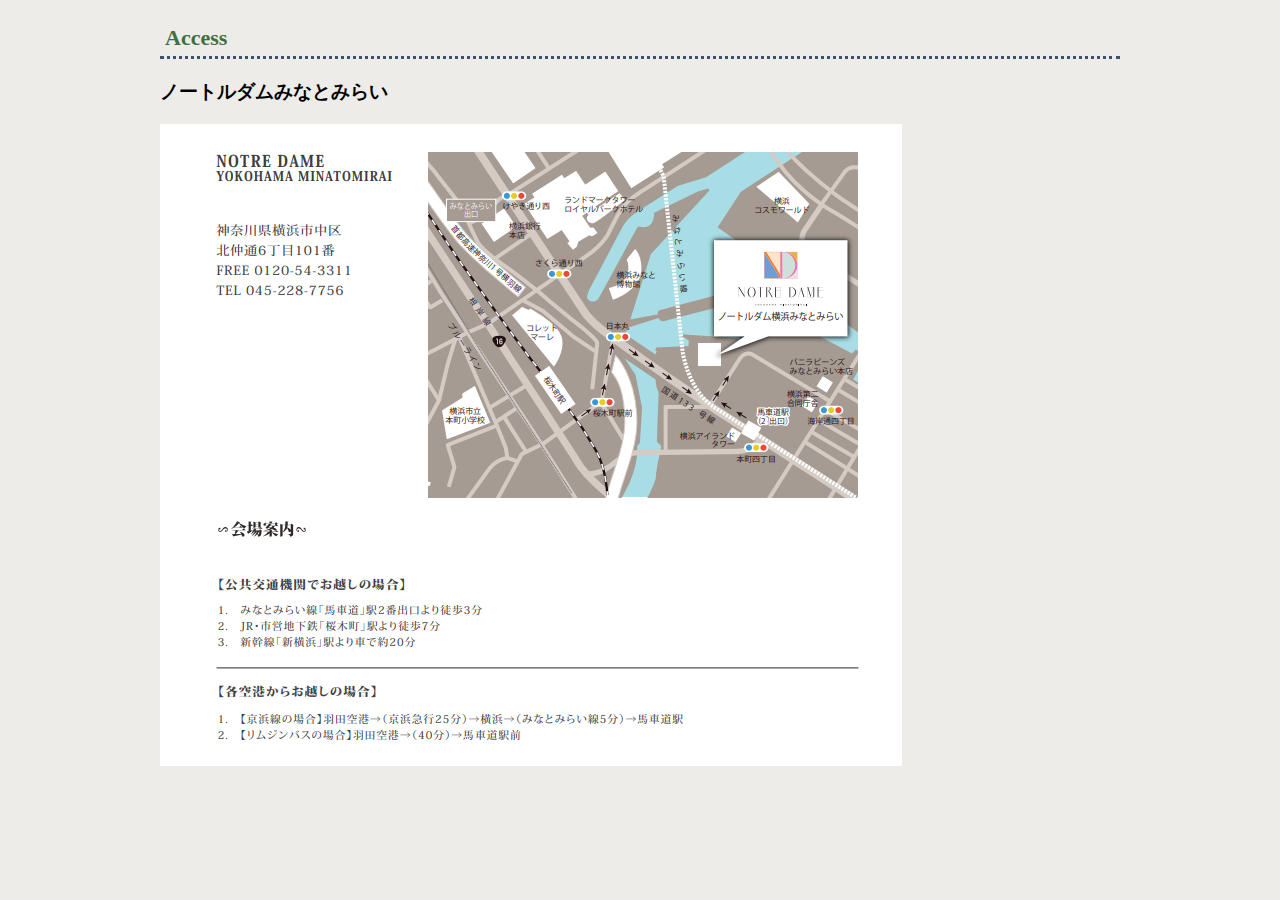
<file: access.html>
<!doctype html>
<html>
<head>
<meta charset="UTF-8">
<meta name="viewport" content="width=device-width, initial-scale=1">
<title>アクセス | ACCESS</title>
<link rel="stylesheet" href="css/style.css">
<script src="https://code.jquery.com/jquery-3.6.4.min.js" integrity="sha256-oP6HI9z1XaZNBrJURtCoUT5SUnxFr8s3BzRl+cbzUq8=" crossorigin="anonymous"></script>
<script src="../js/main.js"></script>
</head>
<body>
<div class="wrapper">
  <!-- ここからヘッダー -->
  <script>include_header(); // 関数を実行しheader.htmlを読み込む</script>
  <!-- ヘッダーここまで -->
	<!-- メイン -->
	<main>
		<h2>Access</h2>
		<div class="menu_block">
			<div class="menu_text">
				<h3>ノートルダムみなとみらい</h3>
			</div>
			<div class="menu_item">
				<div class="menu_photo">
					<img src="images/map.png" alt="">
				</div>
			</div>
		</div>
	</main>
	<!-- メイン ここまで -->
  <!-- ここからフッター -->
  <div id="box"></div>
  <script>
	$(function(){
	  $("#box").load("footer.html");
	});
  </script>
<!-- フッターここまで -->
</div>
</body>
</html>
</file>
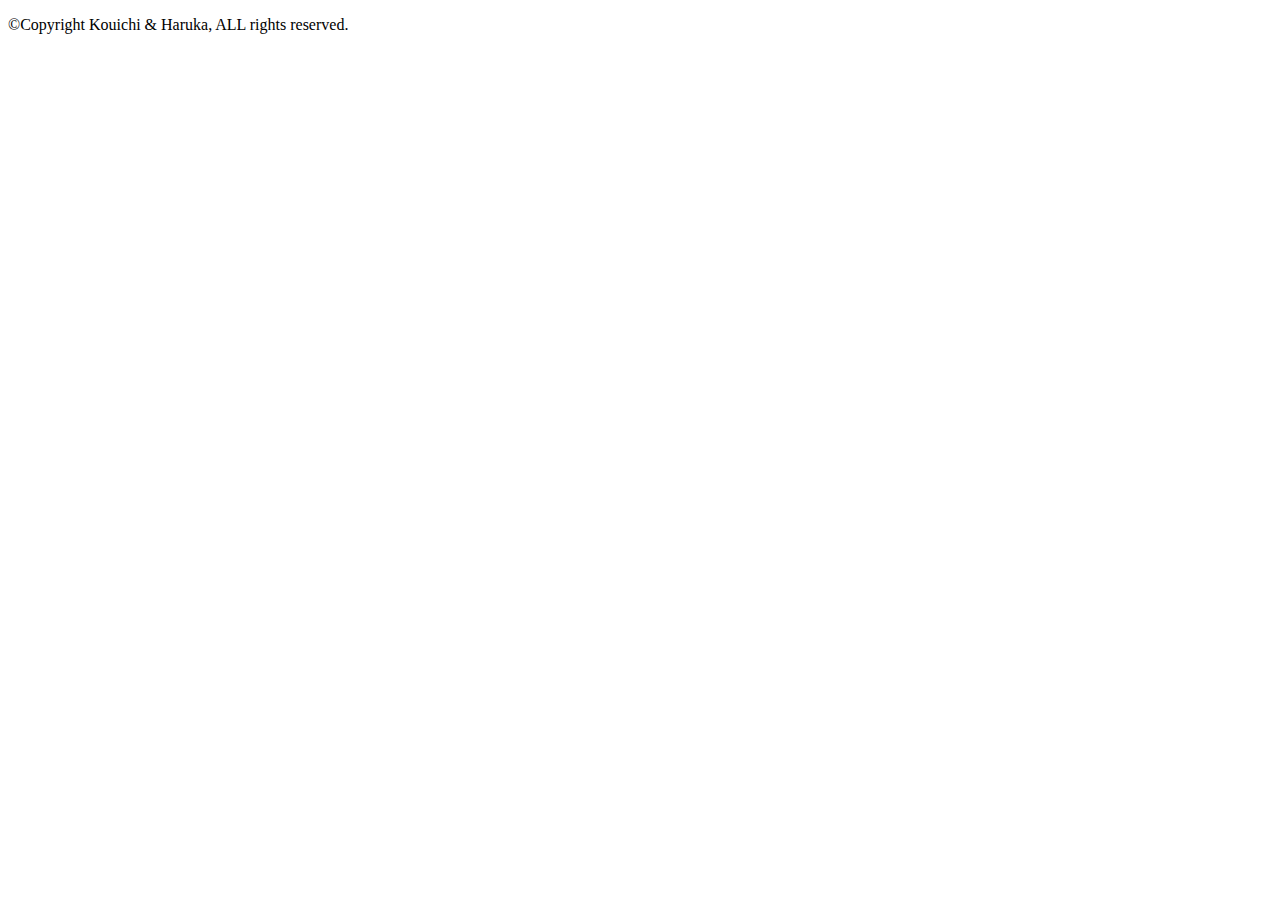
<file: footer.html>
<!DOCTYPE html>
<html lang="ja">
<head>
  <meta charset="UTF-8">
  <meta http-equiv="X-UA-Compatible" content="IE=edge">
  <meta name="viewport" content="width=device-width, initial-scale=1.0">
</head>
<body>
  <footer class="footer">
  <p>&copy;Copyright Kouichi & Haruka, ALL rights reserved.</p>
  </footer>
</body>
</html>
</file>
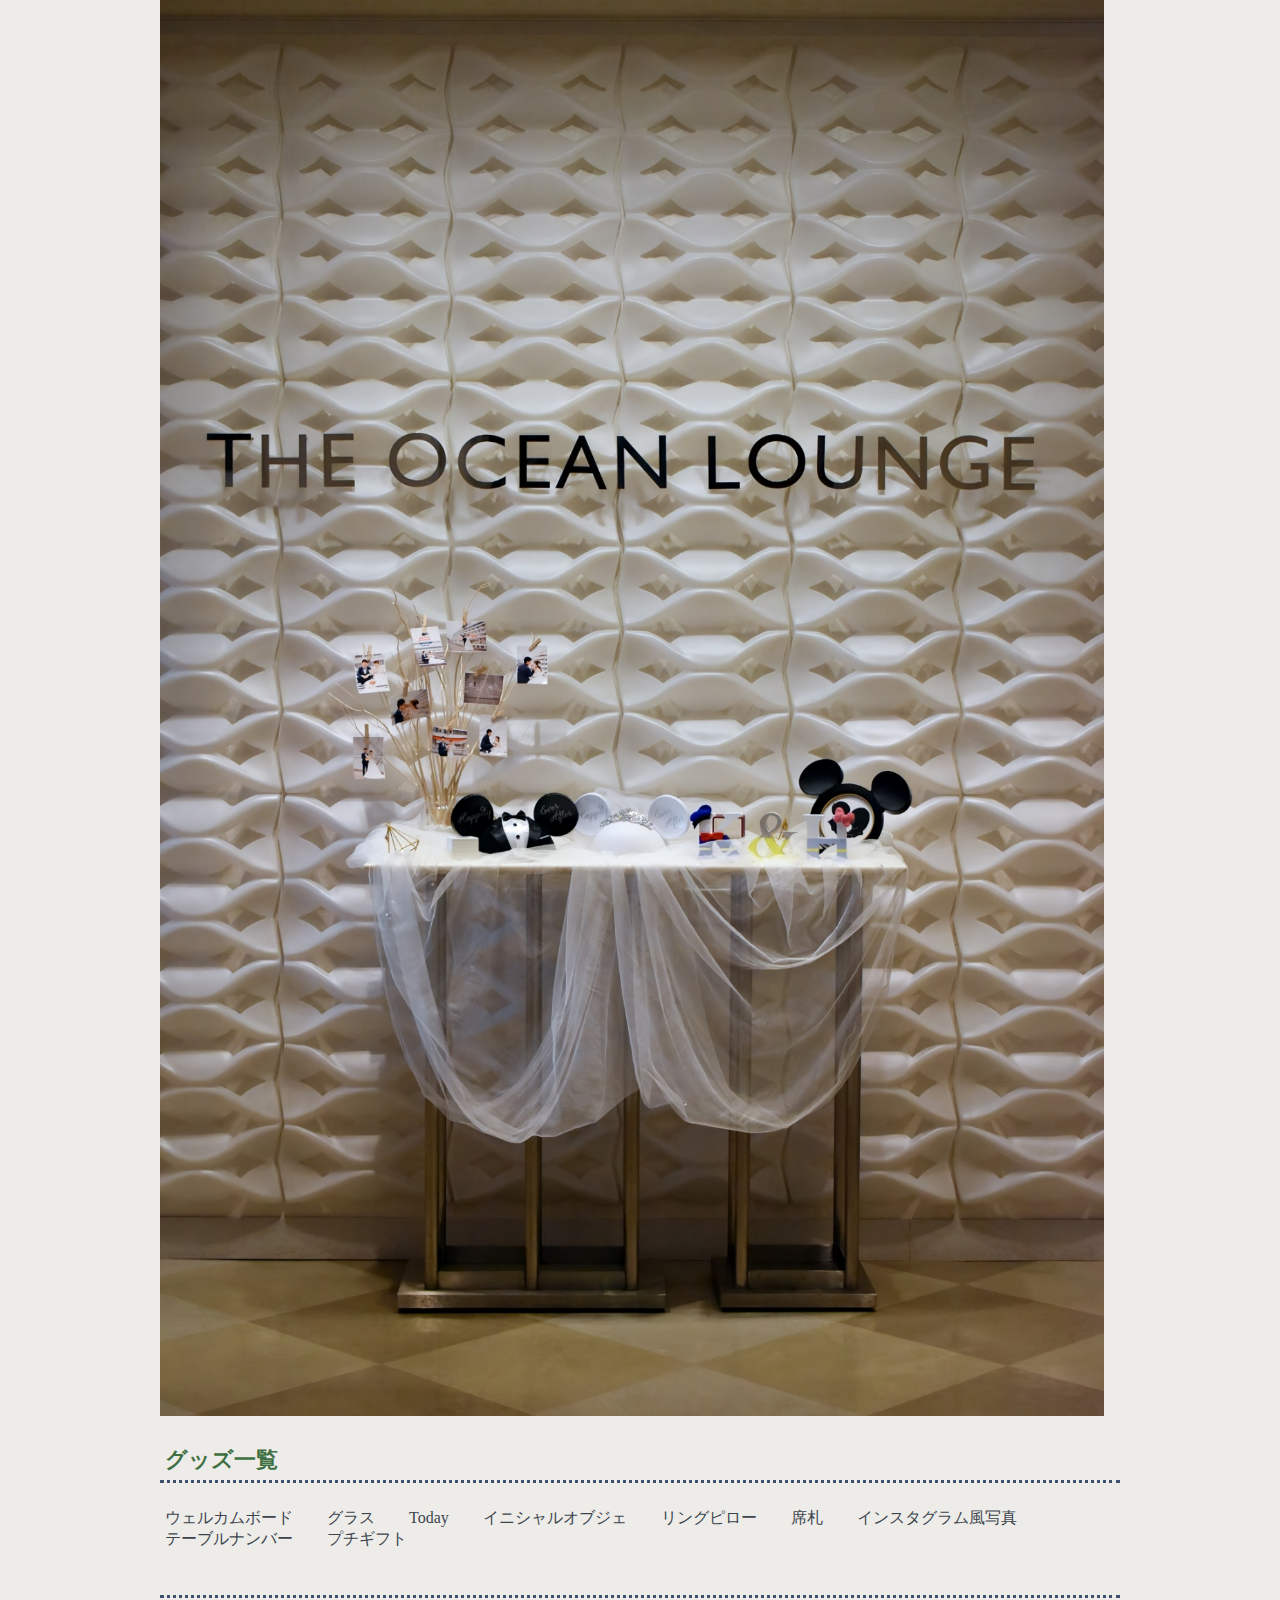
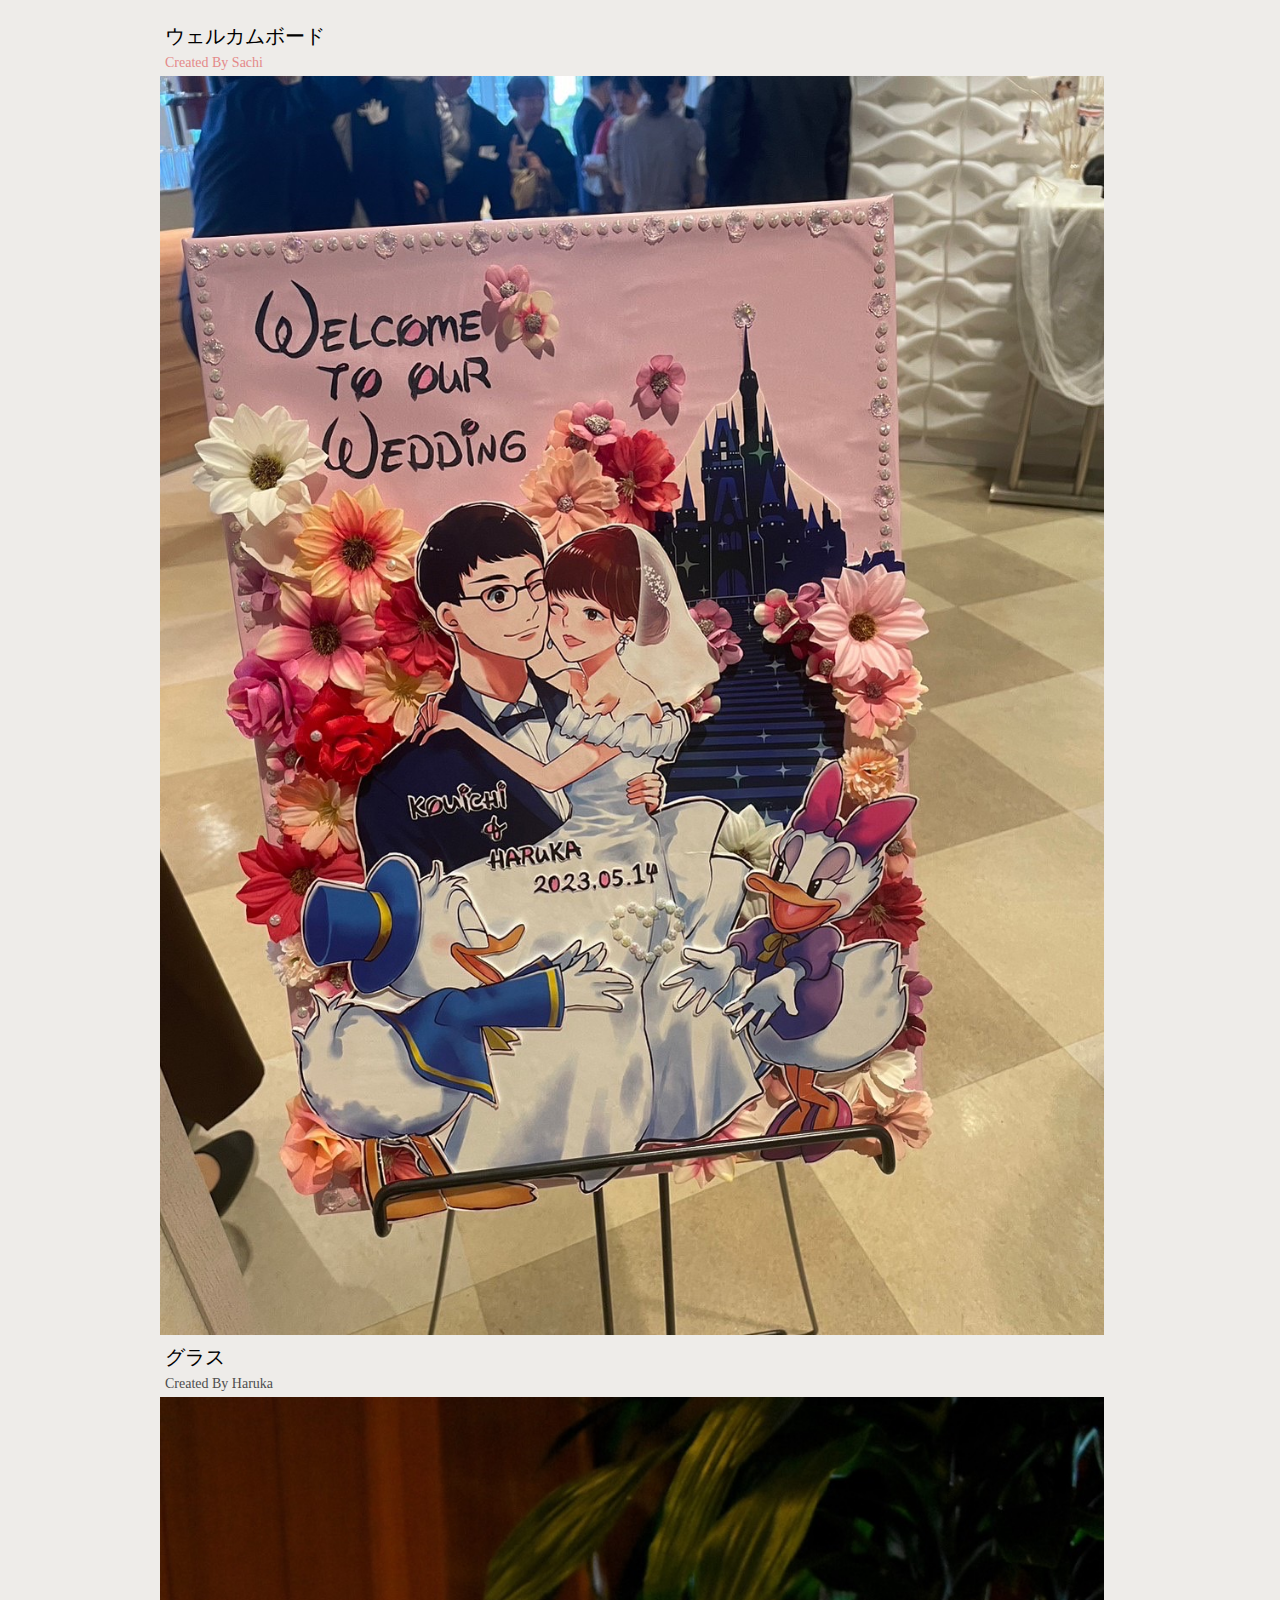
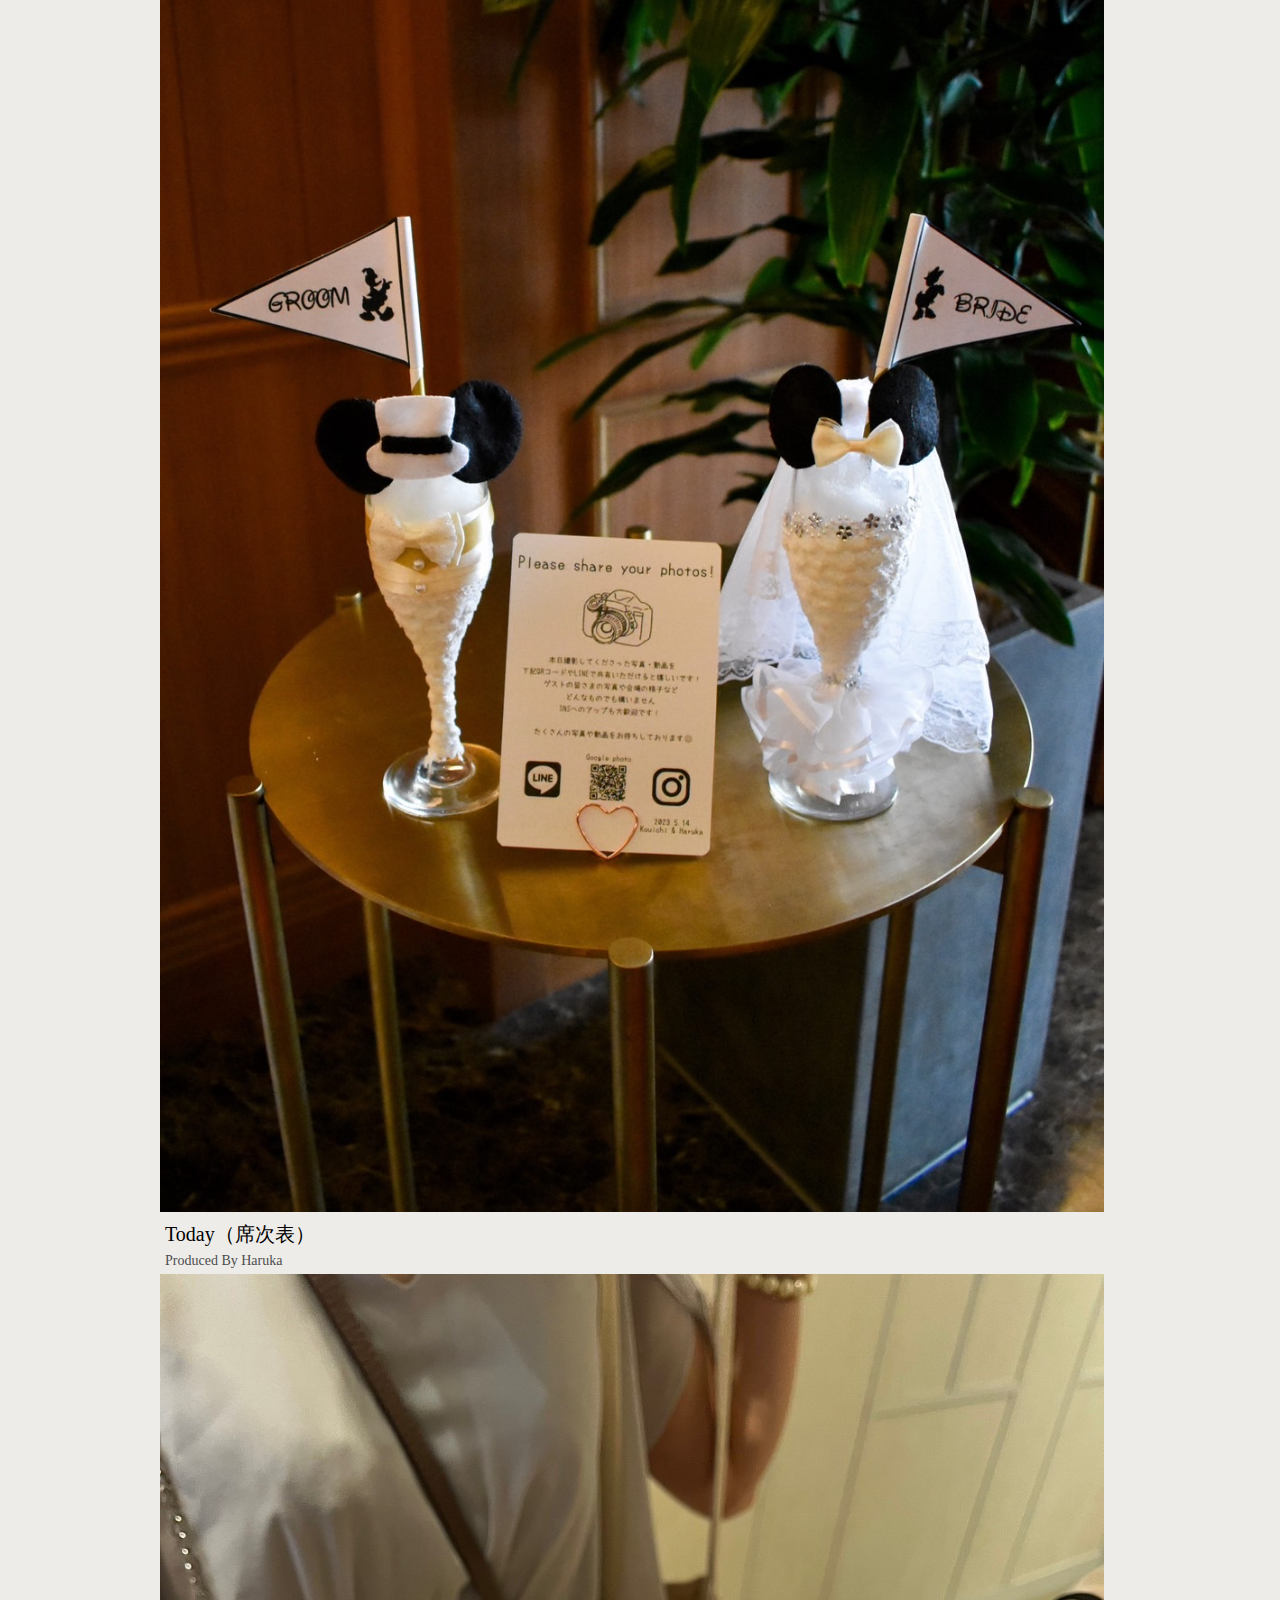
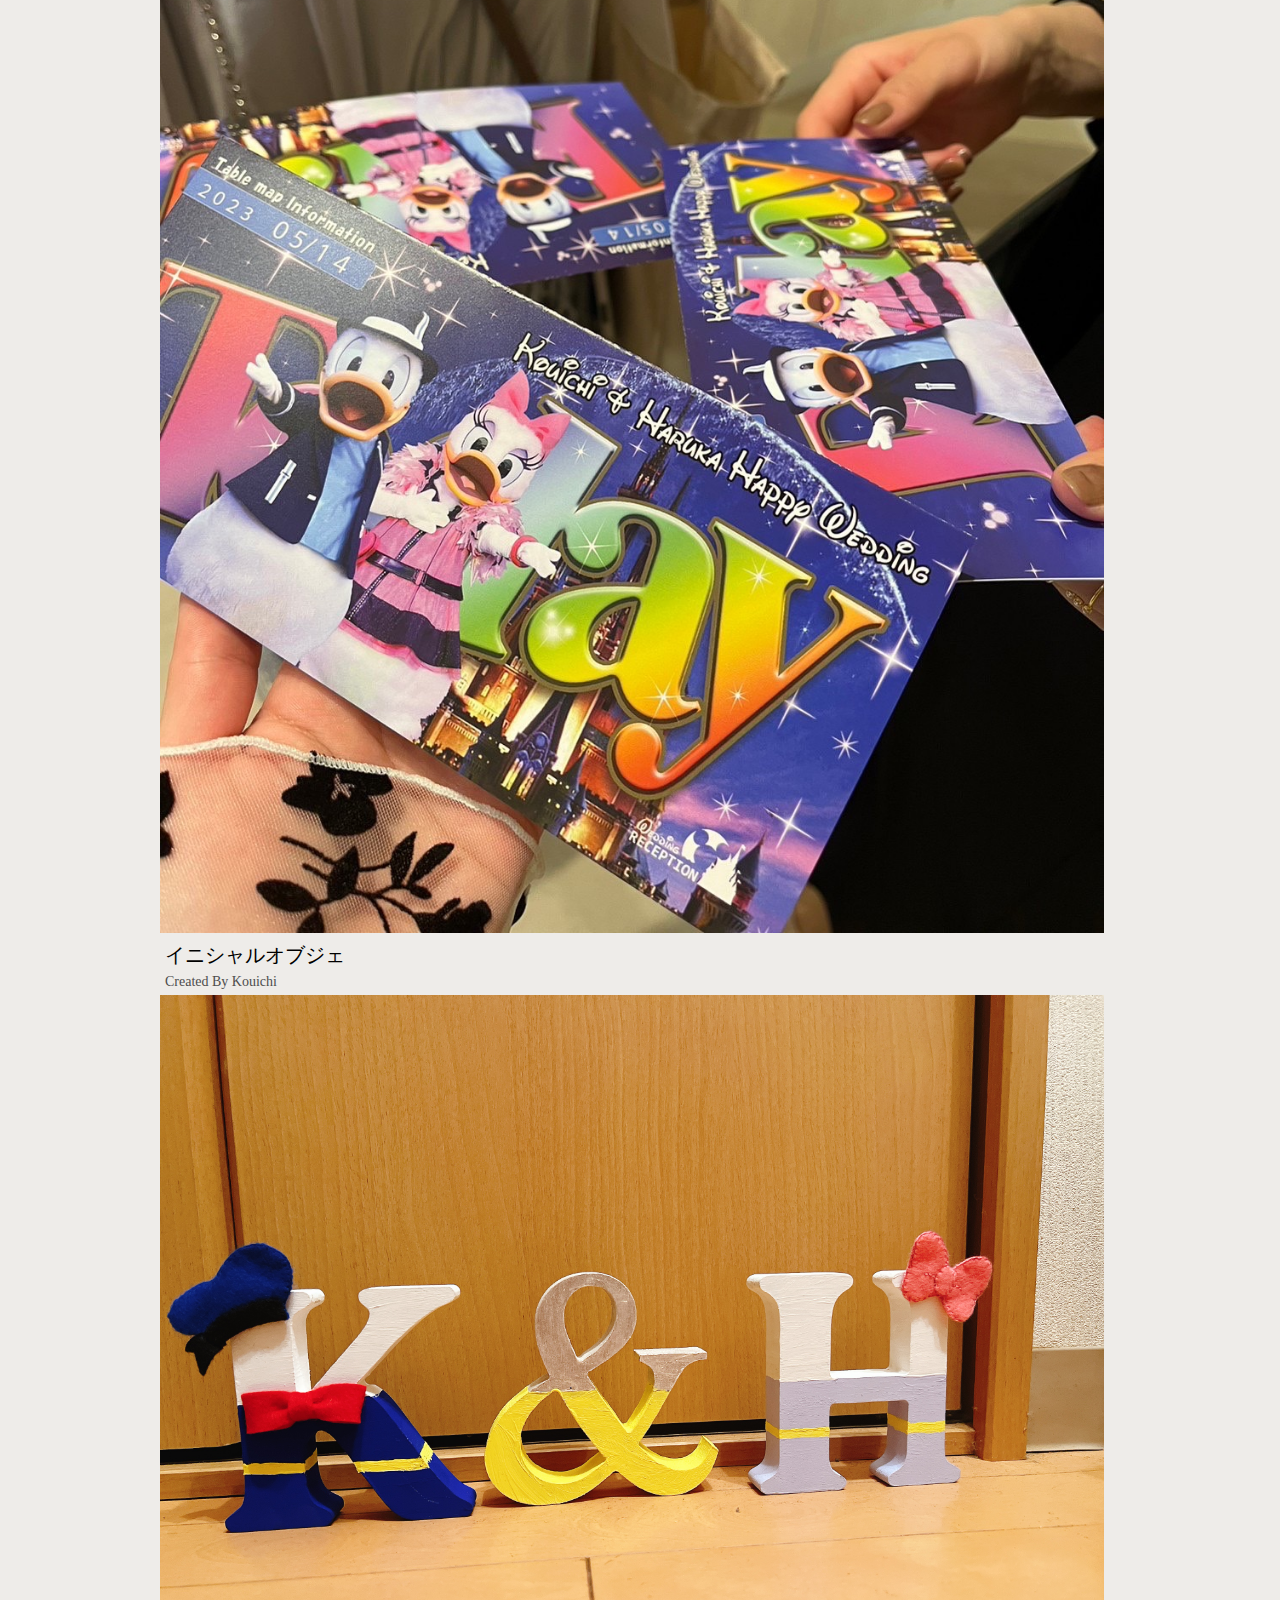
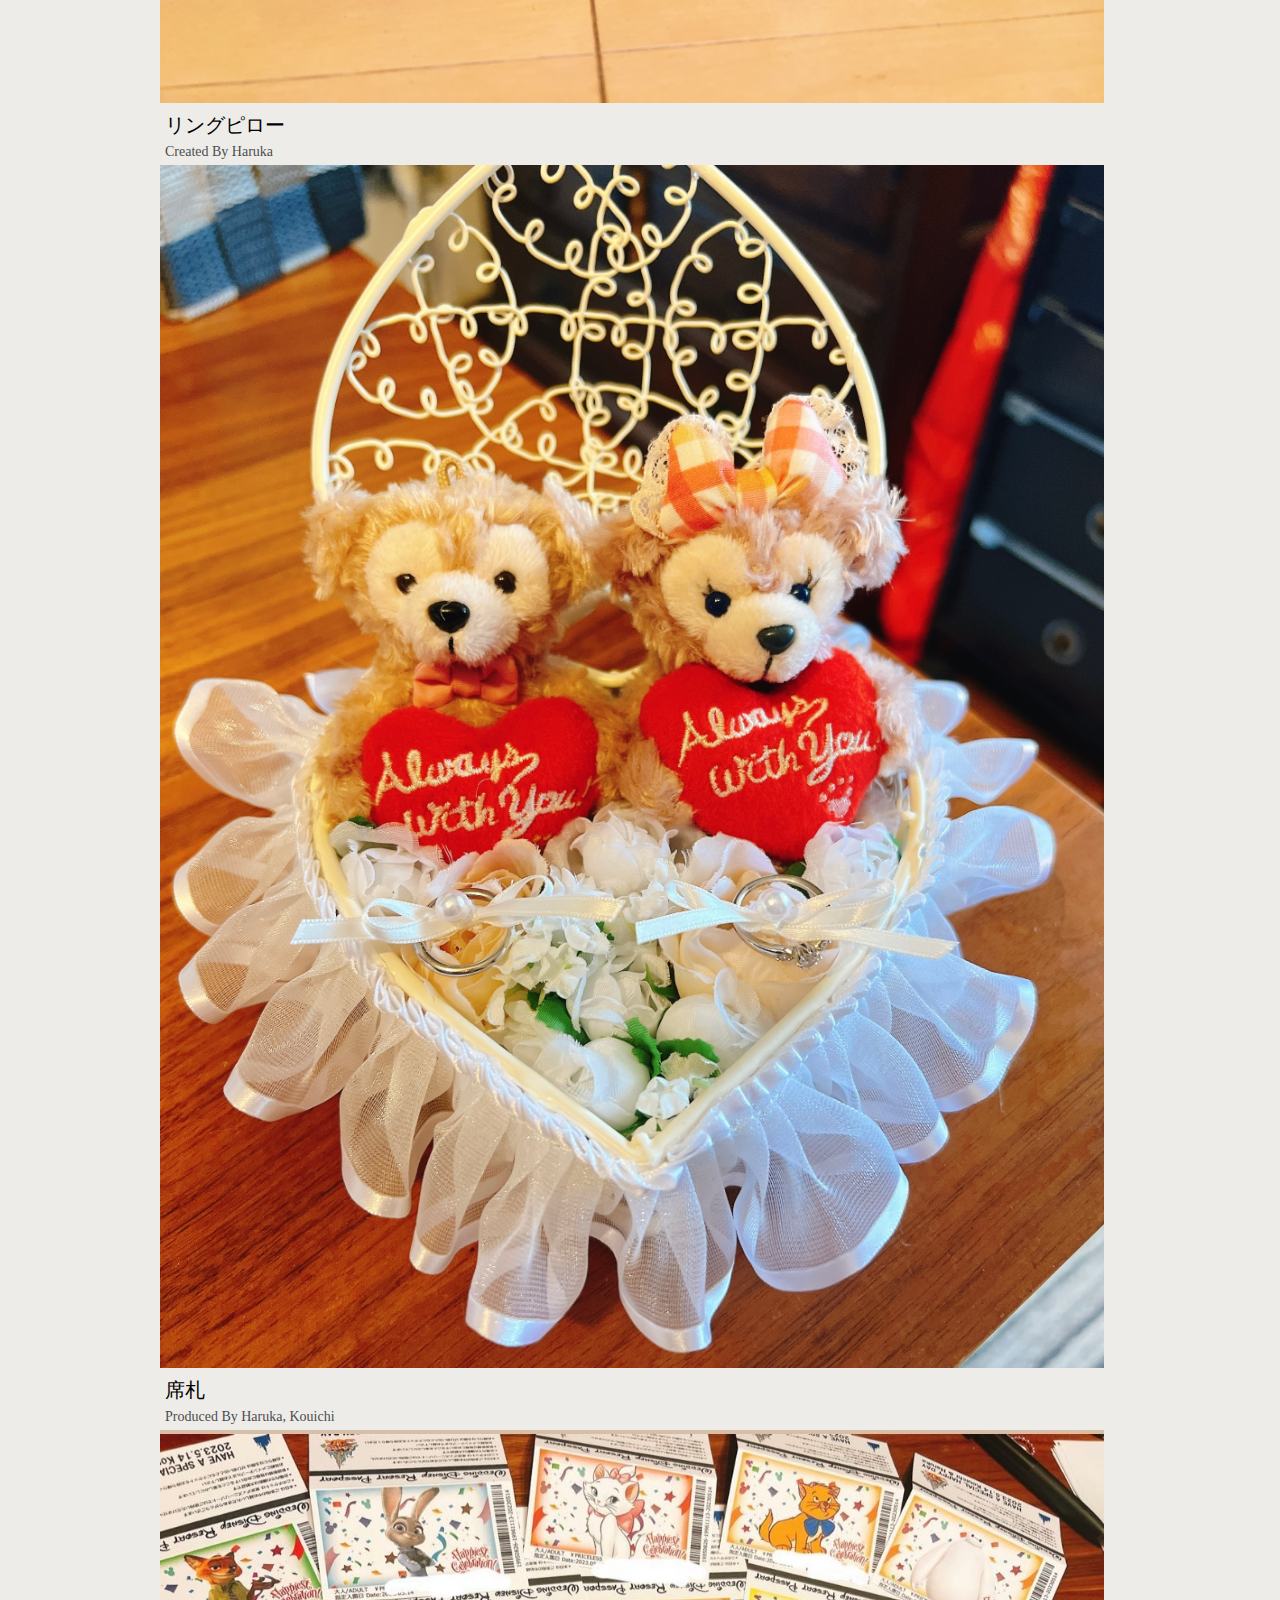
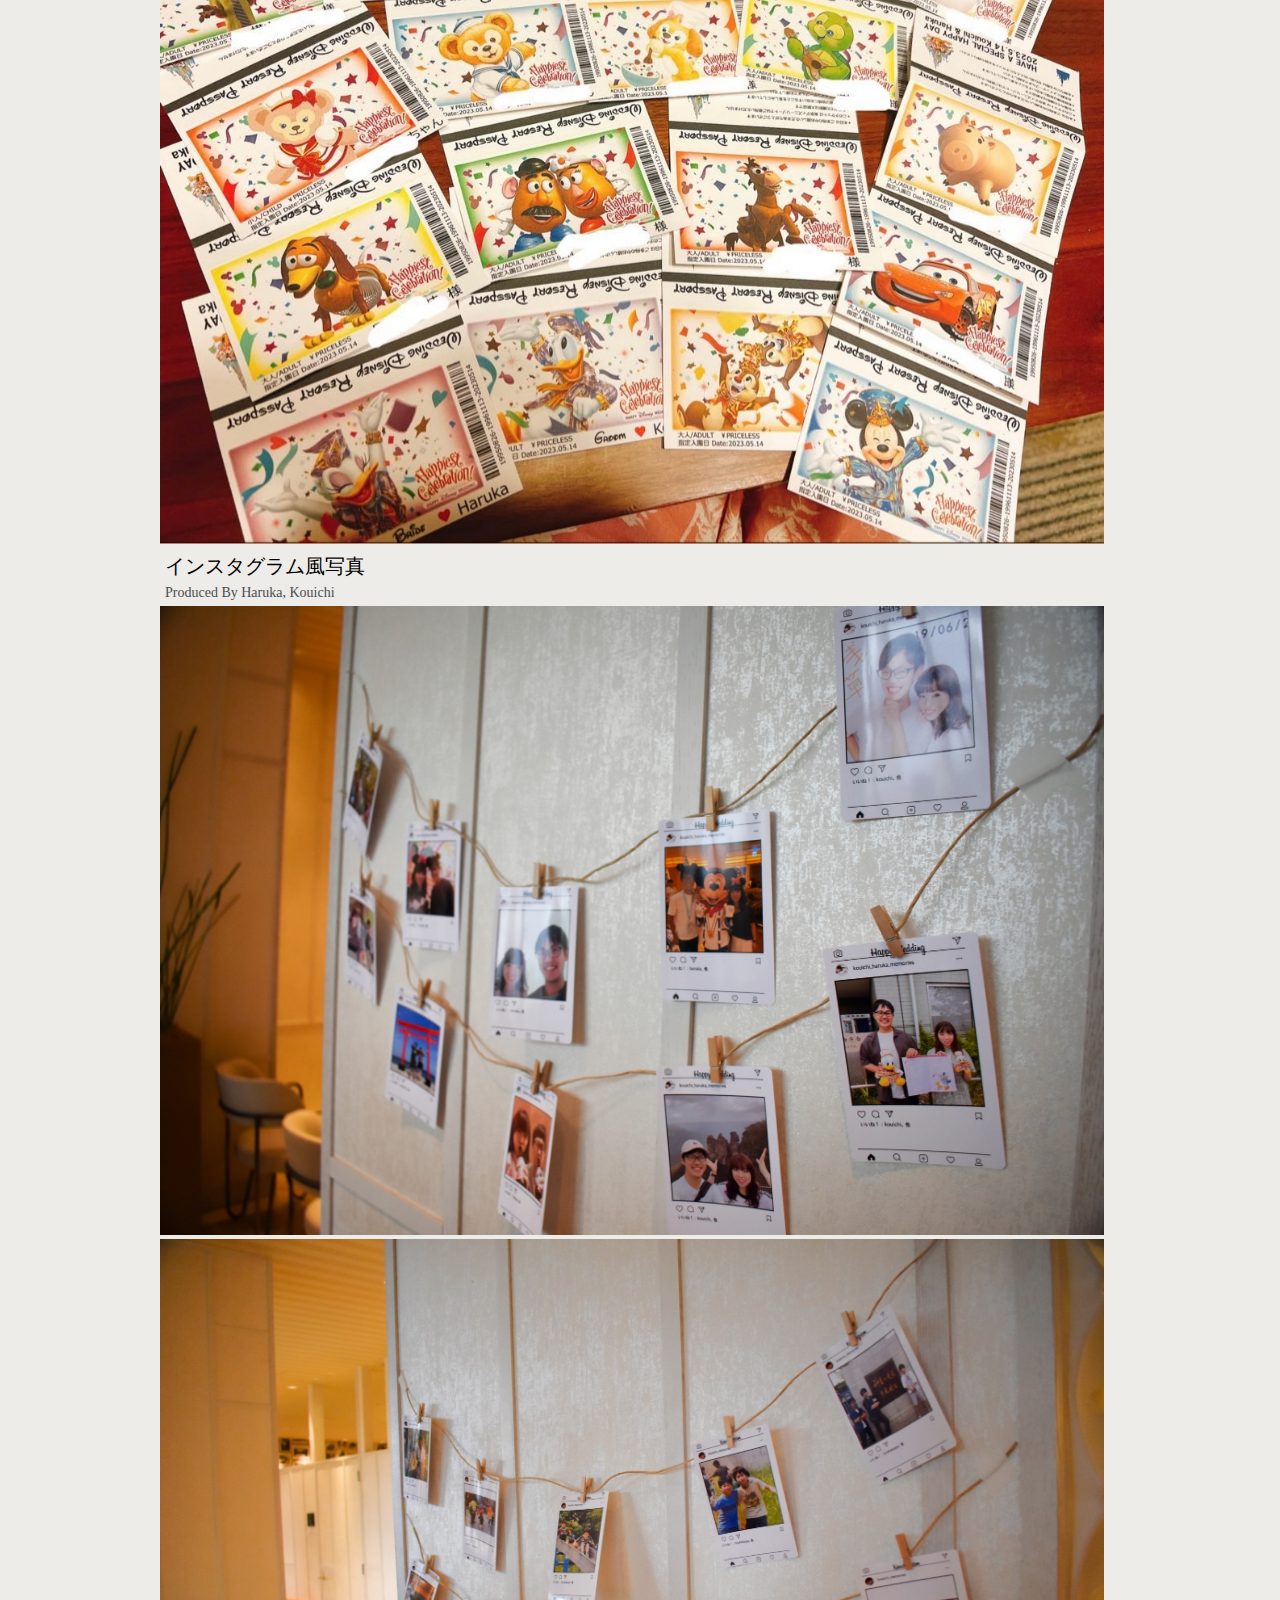
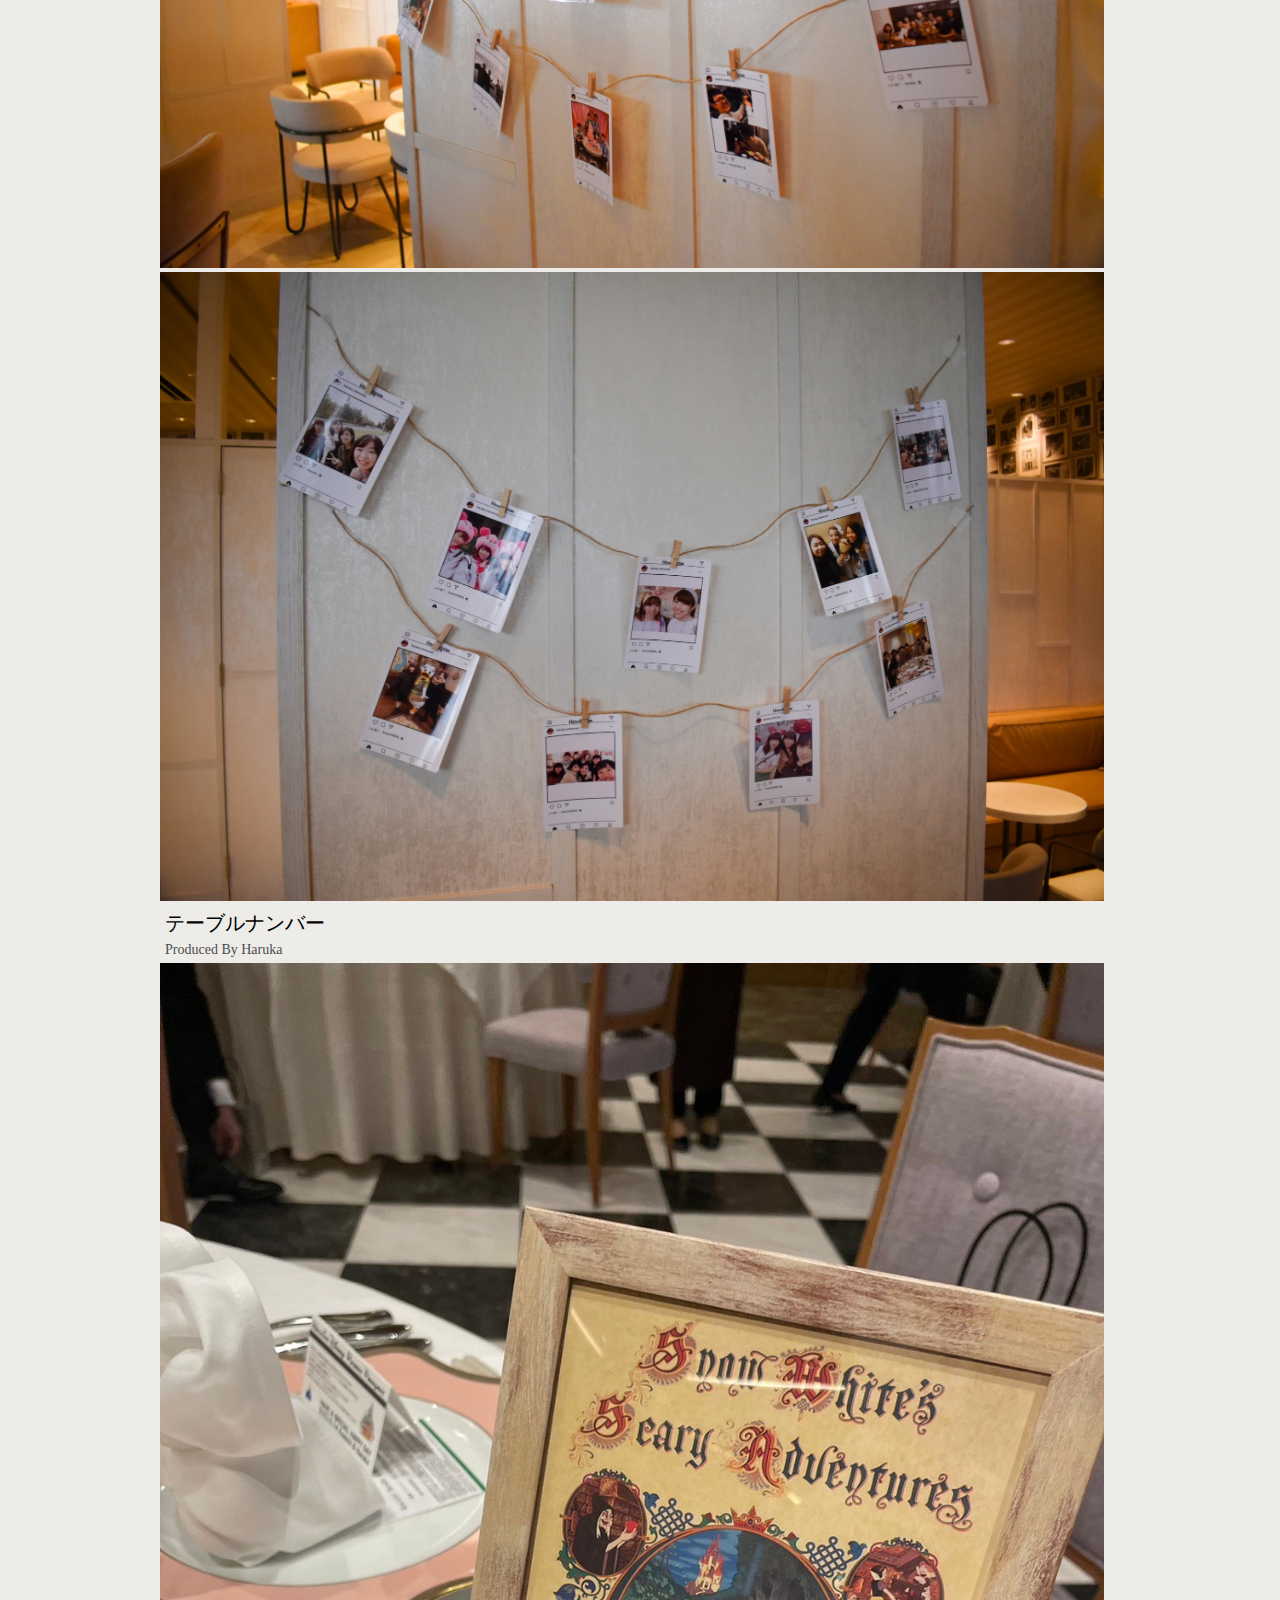
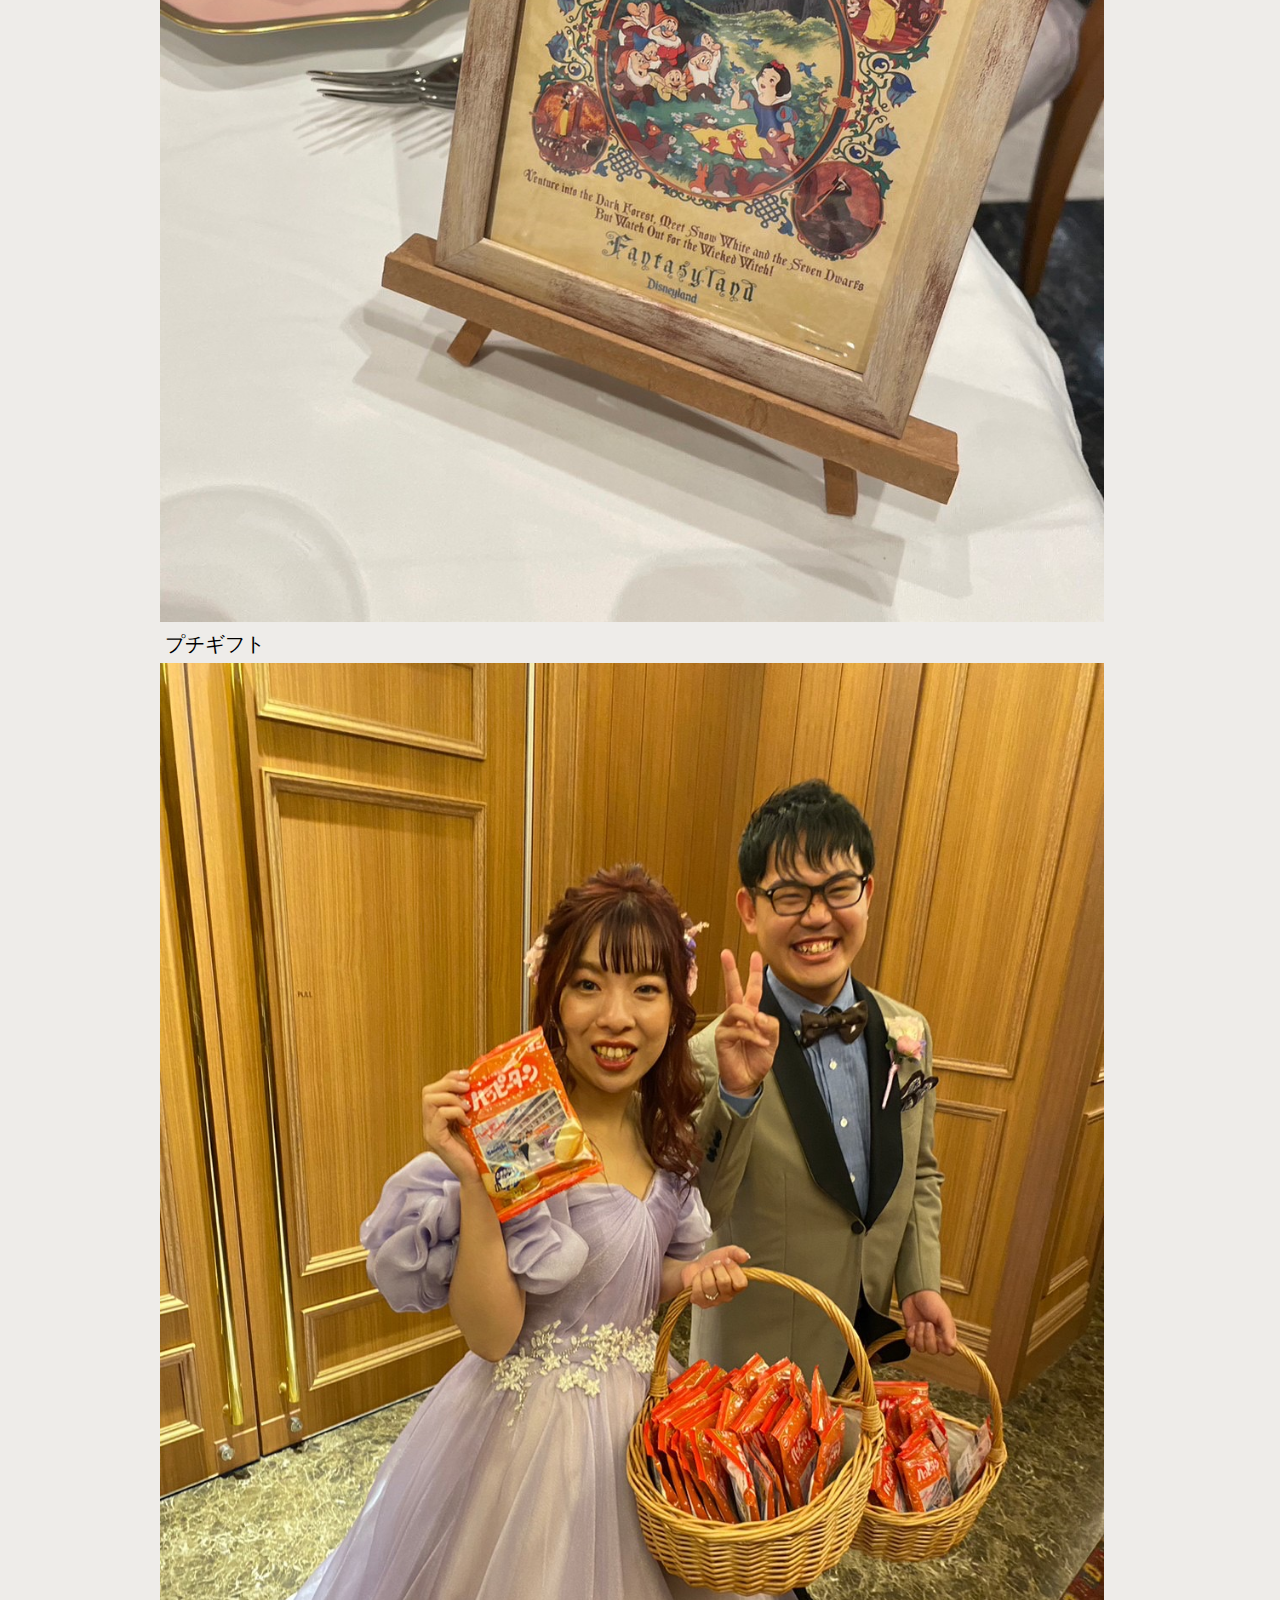
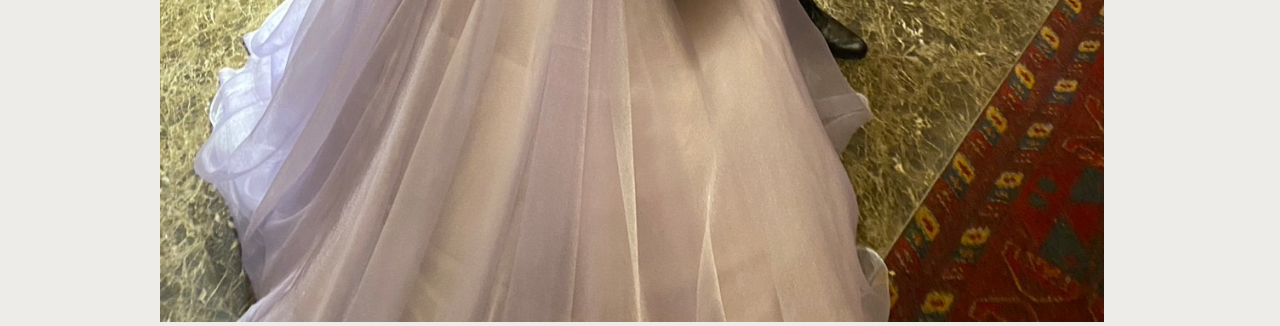
<file: goods.html>
<!doctype html>
<html>
<head>
<meta charset="UTF-8">
<meta name="viewport" content="width=device-width, initial-scale=1">
<title>グッズ | GOODS</title>
<link rel="stylesheet" href="css/style.css">
<link rel="icon" type="image/ico" href="images/favicon.ico" sizes="32x32">
<link rel="apple-touch-icon" href="images/favicon256256.ico"/>
<script src="https://code.jquery.com/jquery-3.6.4.min.js" integrity="sha256-oP6HI9z1XaZNBrJURtCoUT5SUnxFr8s3BzRl+cbzUq8=" crossorigin="anonymous"></script>
<script src="../js/main.js"></script>
</head>
<body>
<div class="wrapper">
  <!-- ここからヘッダー -->  
  <script>include_header(); // 関数を実行しheader.htmlを読み込む</script>
  <!-- ヘッダーここまで -->
<!-- メイン -->
<main>
	<div class="article-photo">
		<img src="images/WelcomeSpace1.jpg" alt="">
	</div>
	<!--目次-->
	<h2 id="news">グッズ一覧</h2>
	<nav class="mokuji">
	<ul>
		<li><span><a href="#WelcomeBoard">ウェルカムボード</a></span></li>
		<li><span><a href="#Glass">グラス</a></span></li>
		<li><span><a href="#Today">Today</a></span></li>
		<li><span><a href="#KHObje">イニシャルオブジェ</a></span></li>
		<li><span><a href="#RingPillow">リングピロー</a></span></li>
		<li><span><a href="#Sekifuda">席札</a></span></li>
		<li><span><a href="#InstagramFuu">インスタグラム風写真</a></span></li>
		<li><span><a href="#TableNumber">テーブルナンバー</a></span></li>
		<li><span><a href="#HappyTurn">プチギフト</a></span></li>
	</ul>
	</nav>
    <h2 id="news"></h2>

	<!-- ウェルカムボード-->
	<a name="WelcomeBoard"></a>
	<div class="goodsname">ウェルカムボード</div>
	<div class="thanks">Created By Sachi</div>
	<div class="article-photo">
	<img src="images/goods/WelcomeBoard.jpg" alt="">
	</div>
	<!-- ウェルカムボードここまで-->
	<!-- グラス-->
	<a name="Glass"></a>
	<div class="goodsname">グラス</div>
	<div class="original">Created By Haruka</div>
	<div class="article-photo">
	<img src="images/goods/Glass.JPG" alt="">
	</div>
	<!-- グラスここまで-->
	<!-- Today-->
	<a name="Today"></a>
	<div class="goodsname">Today（席次表）</div>
	<div class="original">Produced By Haruka</div>
	<div class="article-photo">
	<img src="images/goods/Today.jpg" alt="">
	</div>
	<!-- Todayここまで-->
	<!-- KHObje-->
	<a name="KHObje"></a>
	<div class="goodsname">イニシャルオブジェ</div>
	<div class="original">Created By Kouichi</div>
	<div class="article-photo">
	<img src="images/goods/KHObje.jpg" alt="">
	</div>
	<!-- KHObjeここまで-->
	<!-- リングピロー-->
	<a name="RingPillow"></a>
	<div class="goodsname">リングピロー</div>
	<div class="original">Created By Haruka</div>
	<div class="article-photo">
	<img src="images/goods/RingPillow.jpg" alt="">
	</div>
	<!-- リングピローここまで-->
	<!-- 席札-->
	<a name="Sekifuda"></a>
	<div class="goodsname">席札</div>
	<div class="original">Produced By Haruka, Kouichi</div>
	<div class="article-photo">
	<img src="images/goods/SekiFuda.jpg" alt="">
	</div>
	<!-- 席札ここまで-->
	<!-- インスタグラム風写真-->
	<a name="InstagramFuu"></a>
	<div class="goodsname">インスタグラム風写真</div>
	<div class="original">Produced By Haruka, Kouichi</div>
	<div class="article-photo">
	<img src="images/HappyWedding.jpg" alt="">
	<img src="images/Koustagram.jpg" alt="">
	<img src="images/Harustagram.jpg" alt="">
	</div>
	<!-- インスタグラフ風写真ここまで-->
	<!-- テーブルナンバー-->
	<a name="TableNumber"></a>
	<div class="goodsname">テーブルナンバー</div>
	<div class="original">Produced By Haruka</div>
	<div class="article-photo">
	<img src="images/goods/TableNumber2.jpg" alt="">
	</div>
	<!-- テーブルナンバーここまで-->
	<!-- テーブルナンバー-->
	<a name="HappyTurn"></a>
	<div class="goodsname">プチギフト</div>
	<div class="article-photo">
	<img src="images/goods/HappyTurn.jpg" alt="">
	</div>
	<!-- テーブルナンバーここまで-->
	</main>
	<!-- メイン ここまで -->
	<!-- フッター -->
	<!-- ここからフッター -->
	<script>include_footer(); // 関数を実行しfooter.htmlを読み込む</script>
	<!-- フッターここまで -->
	<!-- フッター ここまで -->
</main>
</div>
</body>
</html>
</file>
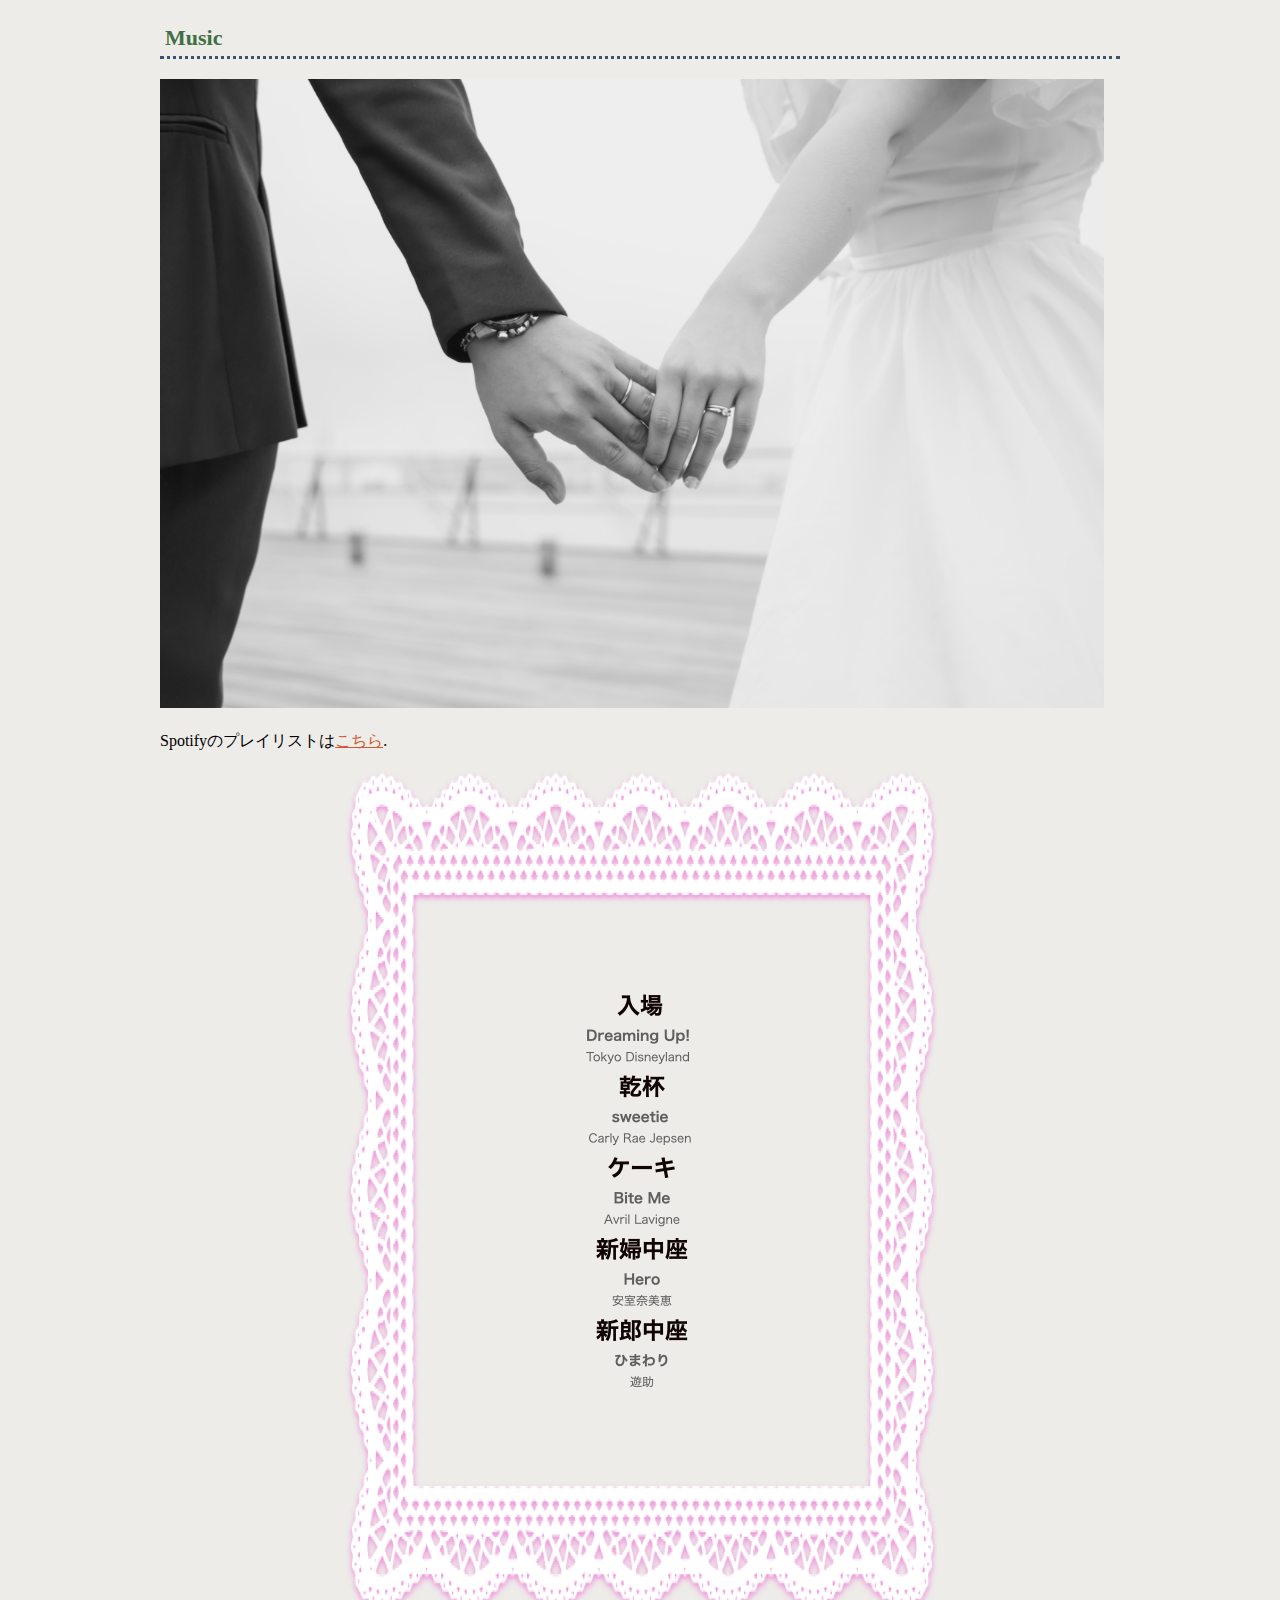
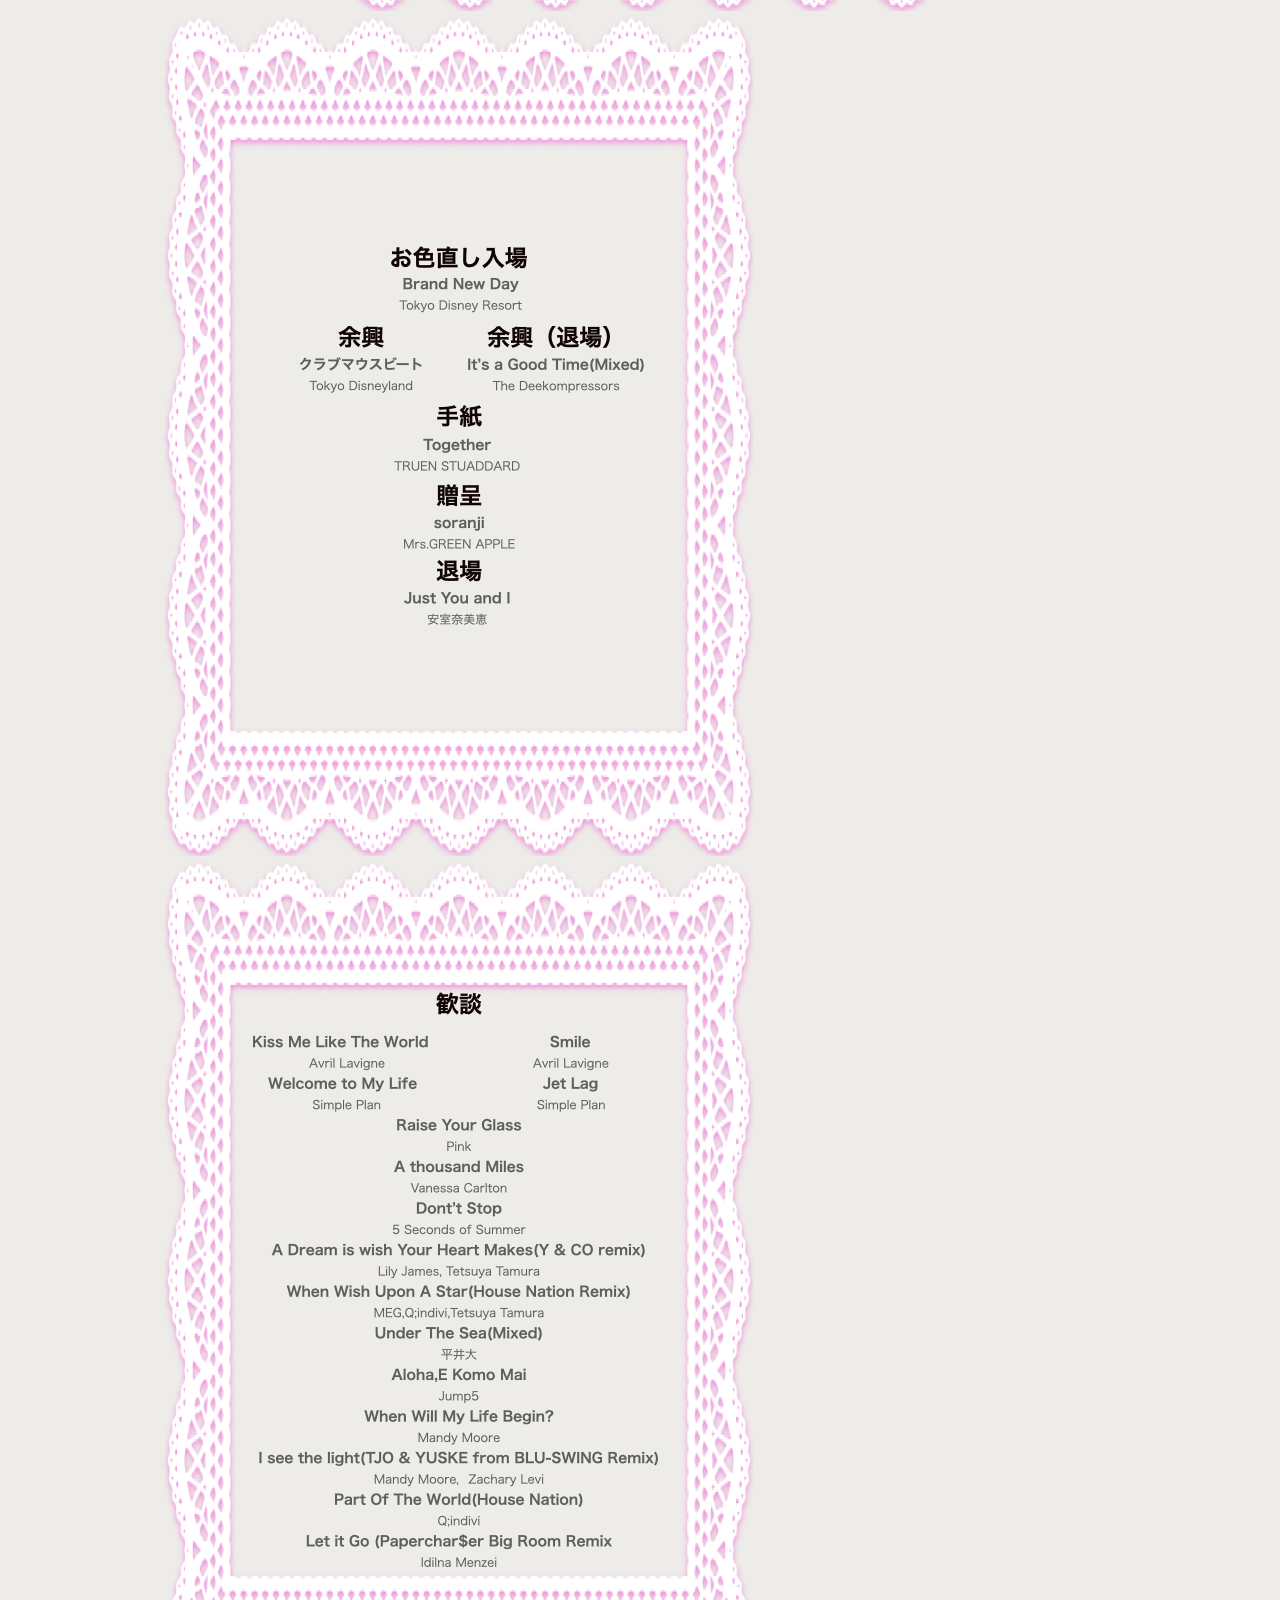
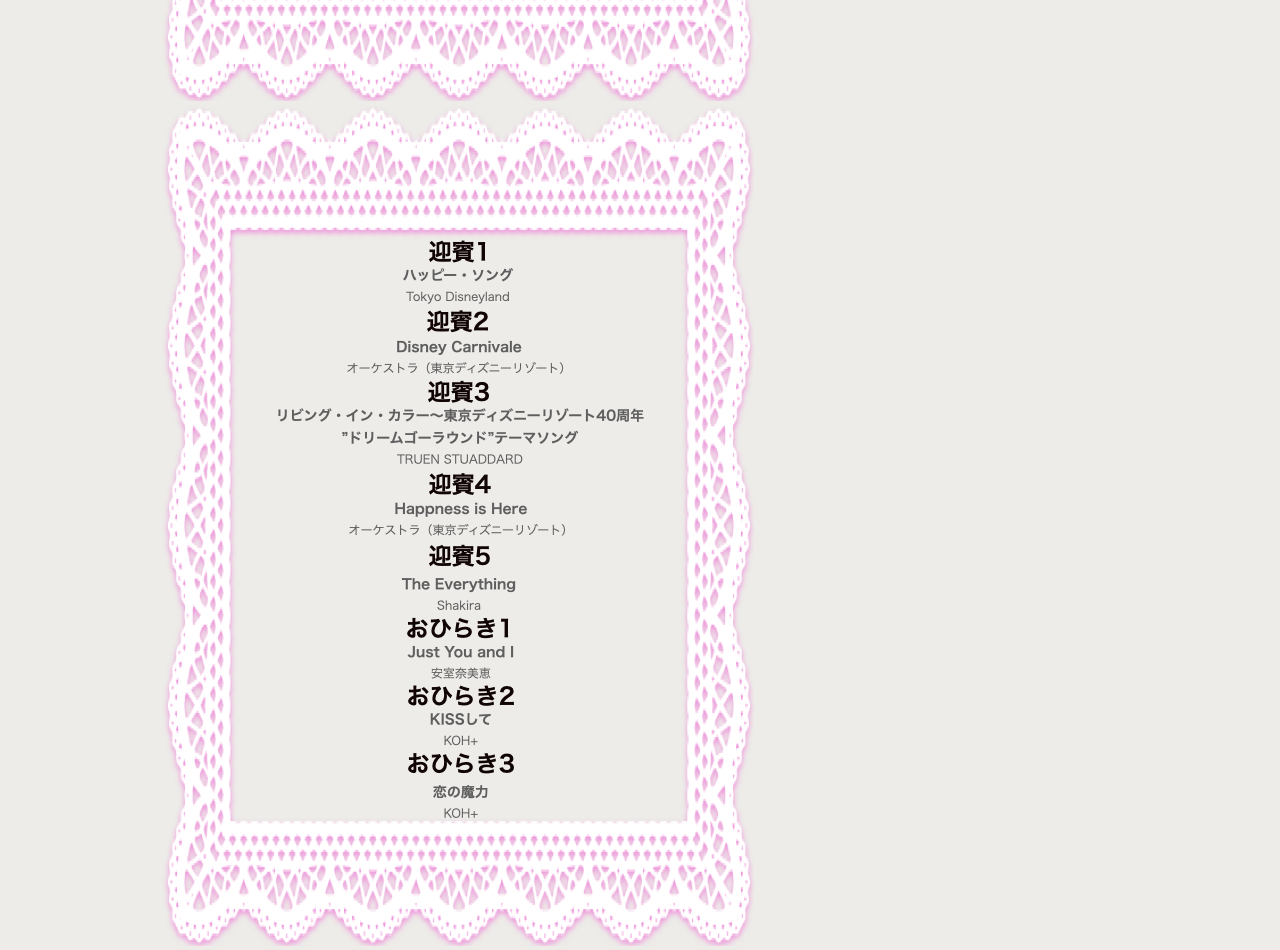
<file: music.html>
<!doctype html>
<html>
<head>
<meta charset="UTF-8">
<meta name="viewport" content="width=device-width, initial-scale=1"> <!-- スマホでも表示できるように幅調整 -->
<title> MUSIC | ミュージック</title>
<link rel="stylesheet" href="css/style.css">
<script src="https://code.jquery.com/jquery-3.6.4.min.js" integrity="sha256-oP6HI9z1XaZNBrJURtCoUT5SUnxFr8s3BzRl+cbzUq8=" crossorigin="anonymous"></script>
<script src="../js/main.js"></script>
</head>
<body>
<div class="wrapper">
  <!-- ここからヘッダー -->
  <script>include_header(); // 関数を実行しheader.htmlを読み込む</script>
  <!-- ヘッダーここまで -->
  <!--ここからメイン-->
  <main>
    <h2>Music</h2>
  <div class="artickle-item">
    <div class="article-photo">
      <img src="images/hands.jpg" alt="">
    </div>
    <p>      
      Spotifyのプレイリストは<a href="https://open.spotify.com/playlist/1ggJD3pCZKQa6bkKgUwQNv?si=Nkgey5UVT4SoQqkiLbWYBA&pt=6a796bd1ce4475aacd27994cb6d4a902">こちら</a>.
    </p>
    <center>
    <div class="menu-photo" name="nyuzyo_kanpai_cake_chuza">
      <img src="images/weddingkey.006.png" alt="">
    </div>
   </center>
    <div class="menu-photo" name="oironaoshi_yokyo_letter_zoutei_taijou">
      <img src="images/weddingkey.008.png" alt="">
    </div>

    <div class="menu-photo" name="kandan">
      <img src="images/weddingkey.007.png" alt="">
    </div>

    <div class="menu-photo" name="geihin_ohiraki">
      <img src="images/weddingkey.009.png" alt="">
    </div>
    </center>
  </main>
  <!-- ここからフッター -->
	<script>include_footer(); // 関数を実行しfooter.htmlを読み込む</script>
  <!-- フッターここまで -->
</div>
</body>
</html>
</file>
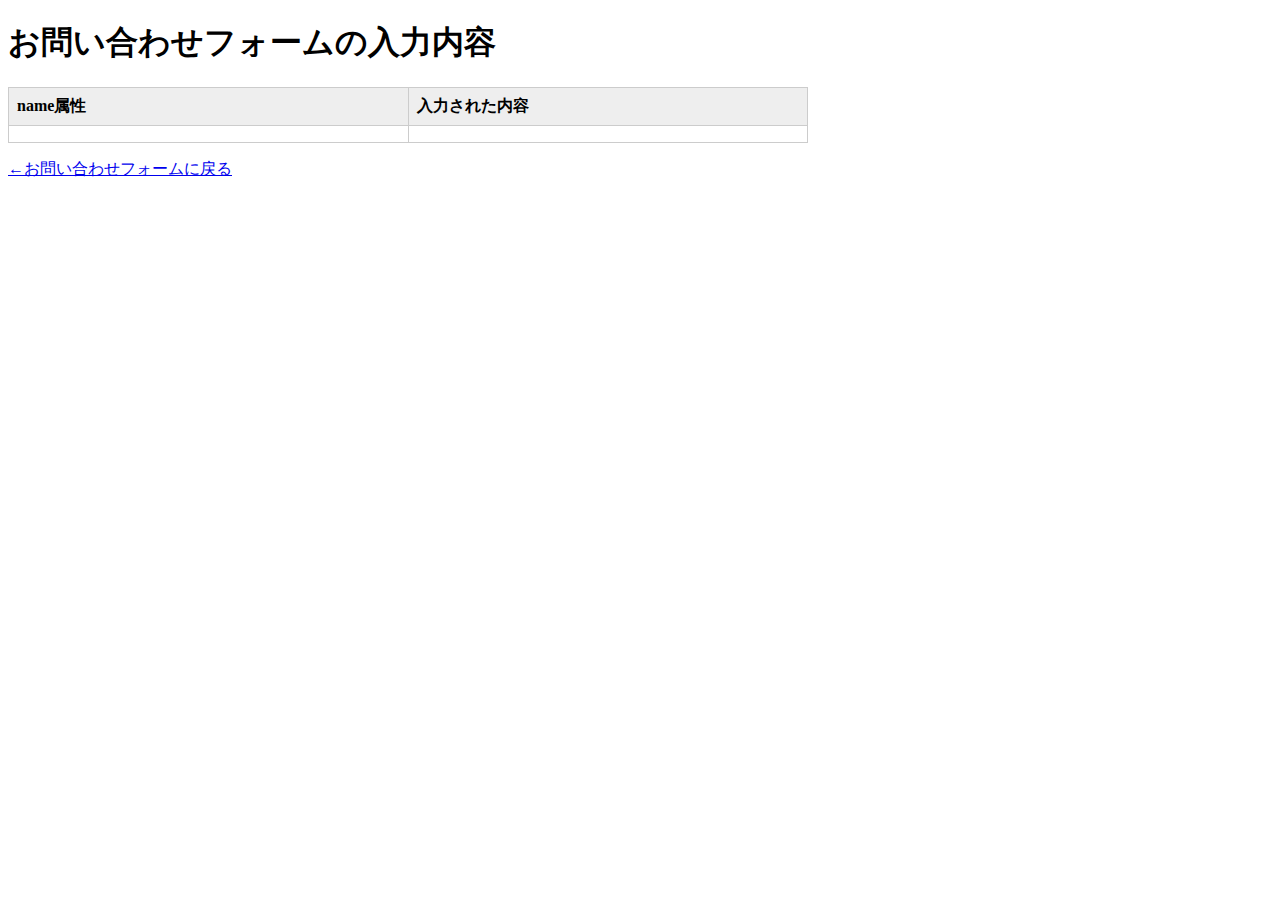
<file: result.html>
<!doctype html>
<html>
<head>
<meta charset="UTF-8">
<meta name="viewport" content="width=device-width, initial-scale=1"> <!-- スマホでも表示できるように幅調整 -->
<meta name="viewport" content="width=device-width, initial-scale=1">
<title>お問い合わせの入力内容</title>
<style>
#result {
	border: 1px solid #cccccc;
	border-collapse: collapse;
	width: 100%;
	max-width: 800px;
}
th, td {
	padding: 0.5em;
	border: 1px solid #cccccc;
	text-align: left;
	vertical-align: top;
}
th {
	width: 100px;
	background-color: #eeeeee;
}
</style>

</head>
<body>
<h1>お問い合わせフォームの入力内容</h1>
<table id="result">
	<tbody id="test">
	<tr><th>name属性</th><th>入力された内容</th></tr>
	</tbody>
</table>
<p><a href="contact.html">←お問い合わせフォームに戻る</a></p>

<script>
'use strict';

{
	window.addEventListener('DOMContentLoaded', function(){
		var params = decodeURI(location.search);
		params = params.substring(1);
		var paramArray = [];
		paramArray = params.split("&");
		var tableContent = "";
		paramArray.forEach(function(item, index){
			var keyValue = [];
			keyValue = item.split("=");
			var tr = document.createElement("tr");
			var tdName = document.createElement("td");
			tdName.textContent = keyValue[0];
			var tdValue = document.createElement("td");
			tdValue.textContent = keyValue[1];
			tr.appendChild(tdName);
			tr.appendChild(tdValue);
			var e = document.getElementById("test");
			e.appendChild(tr);
		});
	});
}
</script>
</body>
</html>
</file>
<file: css/style.css>
@charset "UTF-8";

/*全てのwebページに適用される*/
html{
  font-family: sans-selrif; /*文字のフォントをゴシックに*/
}
html * {
  bonx-sizing: border-box;å
}
body{
   margin: 0 0 0 0;
  background-color: #eeece9;
}
.wrapper {
  margin:0 auto 0 auto;
  max-width:960px;
}
h2{
  color: #3f7043;
  font-size: 22px;
  border-bottom: 3px dotted #3f5170;
  margin-top: 20px;
  margin-right: 0px;
  margin-bottom: 20px;
  margin-left: 0px;
  padding-top: 5px;
  padding-right: 5px;
  padding-bottom: 5px;
  padding-left: 5px;
}
p{
  line-height: 1.6; /* 行間の指定 */
}
/*aタグで，かつ:link状態の要素を指定*/
a:link{
  color: #d25833;
}
a:visited{
  color: #d25833;
}
a:hover{
  color: #e3937a;
}
a:active{
  color:#ff6a3b;
}
img{ /* 画像のサイズをボックスの幅に合わせて調整する，ほぼ必須 */
  max-width: 100%;
  height: auto;
}
video{ /* 動画のサイズをボックスの幅に合わせて調整する，ほぼ必須 */
  max-width: 100%;
  height: auto;
}
.article-item{
  display: flex;/*フレックスボックスで画像と文章を横に並べる*/
  bourder-bottom: 1px dashed #bec2c7;
  padding: 20px 8px;
}
/*menu-itemの子要素のmenu-photoとmenu-textが横に並ぶ*/
.article-photo{
  margin-right: 16px;
  flex: 1 1 auto;　 /*横幅を伸縮させたいものにはこう書く*/
}
.article-text{
  flex: 0 0 336px;　/*横幅を固定したいものにはこう書く，横幅は336px指定*/
}
/*全てのページに適用　ヘッダー*/
.logo{
  margin: 50px 0 40px 0;
  line-height: 0;
  text-align: center;
}

.nav li{
  display: inline;
  list-style-type: none;
  padding-right: 30px;
}
.nav ul{
  margin: 0 0 0 0 ;
  padding: 20px 10px 15px 20px;
  background-image: url(../images/menu-bg.png);
  background-repeat: repeat-x;
}
.nav a:link{
  color: #3c454d;
  text-decoration: none;
}
.nav a:visited{
  color: #3c454d;
  text-decoration: none;
}
.nav a:hover{
  color: #7b8dac;
  text-decoration: none;
}
.nav a:active{
  color: #5a9bc0;
  text-decoration: none;
}

/*全てのページに適用　目次*/

.mokuji ul{
  margin: 0 0 0 0 ;
  padding: 5px 10px 15px 5px;
}
.mokuji li{
  display: inline;
  list-style-type: none;
  padding-right: 30px;
}

.mokuji a:link{
  color: #3c454d;
  text-decoration: none;
}
.mokuji a:visited{
  color: #3c454d;
  text-decoration: none;
}
.mokuji a:hover{
  color: #7b8dac;
  text-decoration: none;
}
.mokuji a:active{
  color: #5a9bc0;
  text-decoration: none;
}
/*全てのページに適用　文字の途中改行防止*/
span {
  display: inline-block;
}
/*全てのページに適用　スペシャルサンクス*/
.thanks{
  font-size: 14px;
  padding: 0px 0px 5px 5px;
  color: #e48989;
}
/*全てのページに適用　red*/
.red{
  color: red;
}
/*全てのページに適用　オリジナル作品*/
.original{
  font-size: 14px;
  padding: 0px 0px 5px 5px;
  color: #4d4d4d;
}
/*全てのページに適用　Goods Name*/
.goodsname{
  font-size: 20px;
  padding: 5px 5px 5px 5px;
  color: #000000;
}
/*全てのページに適用　フッター*/
.footer{
  background-image: url(../images/fotter-bg.png);
  background-repeat:  no-repeat;
  margin-top: 30px;
  padding: 80px 15px 20px 15px;
  font-size: 12px;
  color: #3f5170;
}

/*個別のスタイル*/
/* index.html */
.keyvisual{
  margin: 15px 0 0 0;
}
.news-item{ /* ニュースの部分の行間が埋まる*/
  margin: 0;
}

.shop-photo{
  float: left;
  padding: 0 1em 1em 0;
}
.clear{
  clear: both;
}
/* テーブル　*/
.info{
  border-collapse: collapse;
}
.info th, .info td{
  padding: 8px;
  border: 1px solid #bec2c7;
  text-align: left;
}
.info th{
  background-color: #dde2ea;
  width: 90px;
  color: #3f5170;
  vertical-align: top;
}

/* access.html */
.map{
  text-align: center;
}

/* access html */
form div{
  padding: 12px;
  border-bottom: 1px dashed #bec2c7;
}
select{
  width: 30em;
}
input[name="subject"]{
  width: 30em;
}
textarea {
  width: 30em;
  height: 6em;
}
input[type="submit"]{
  margin: 20px 0;
  width: 30em;
}
/* スマートフォンむけCSS */
@media (max-width: 767px){ /* 最大幅が767以下の時は，{}の中身を実行する． */
  /* 全体　ーナビゲーション */
  .wrapper{
    margin: 0 8px;
  }
  .logo{
    margin: 30px;
  }
  .logo img{
    width: 200px;
  }
  .nav{
    background-color: #dfddda;
  }
  .nav li{
    display: block; /*画面幅が狭い時は，よこではなく縦に並ぶようにする*/
  }

  /* menu.html 横並び解除 */
  .menu-item{
    display: block; /*画面幅が狭い時は，よこではなく縦に並ぶようにする*/
  }
  .menu-photo{
    margin-right: 0;
    width: 100%;
  }
  .menu-text{
    width:100%;
  }

  /* about.html -画像のパディングを調整 */
  .shop-photo{
    padding-right: 0;
  }

  /* contact.html -フォーム */
  select{
    width: 100%;
  }
  input[name="subject"]{
    width:100%;
  }
  input[type="submit"]{
    margin: 20px 0;
    width: 100%;
  }
}
</file>
